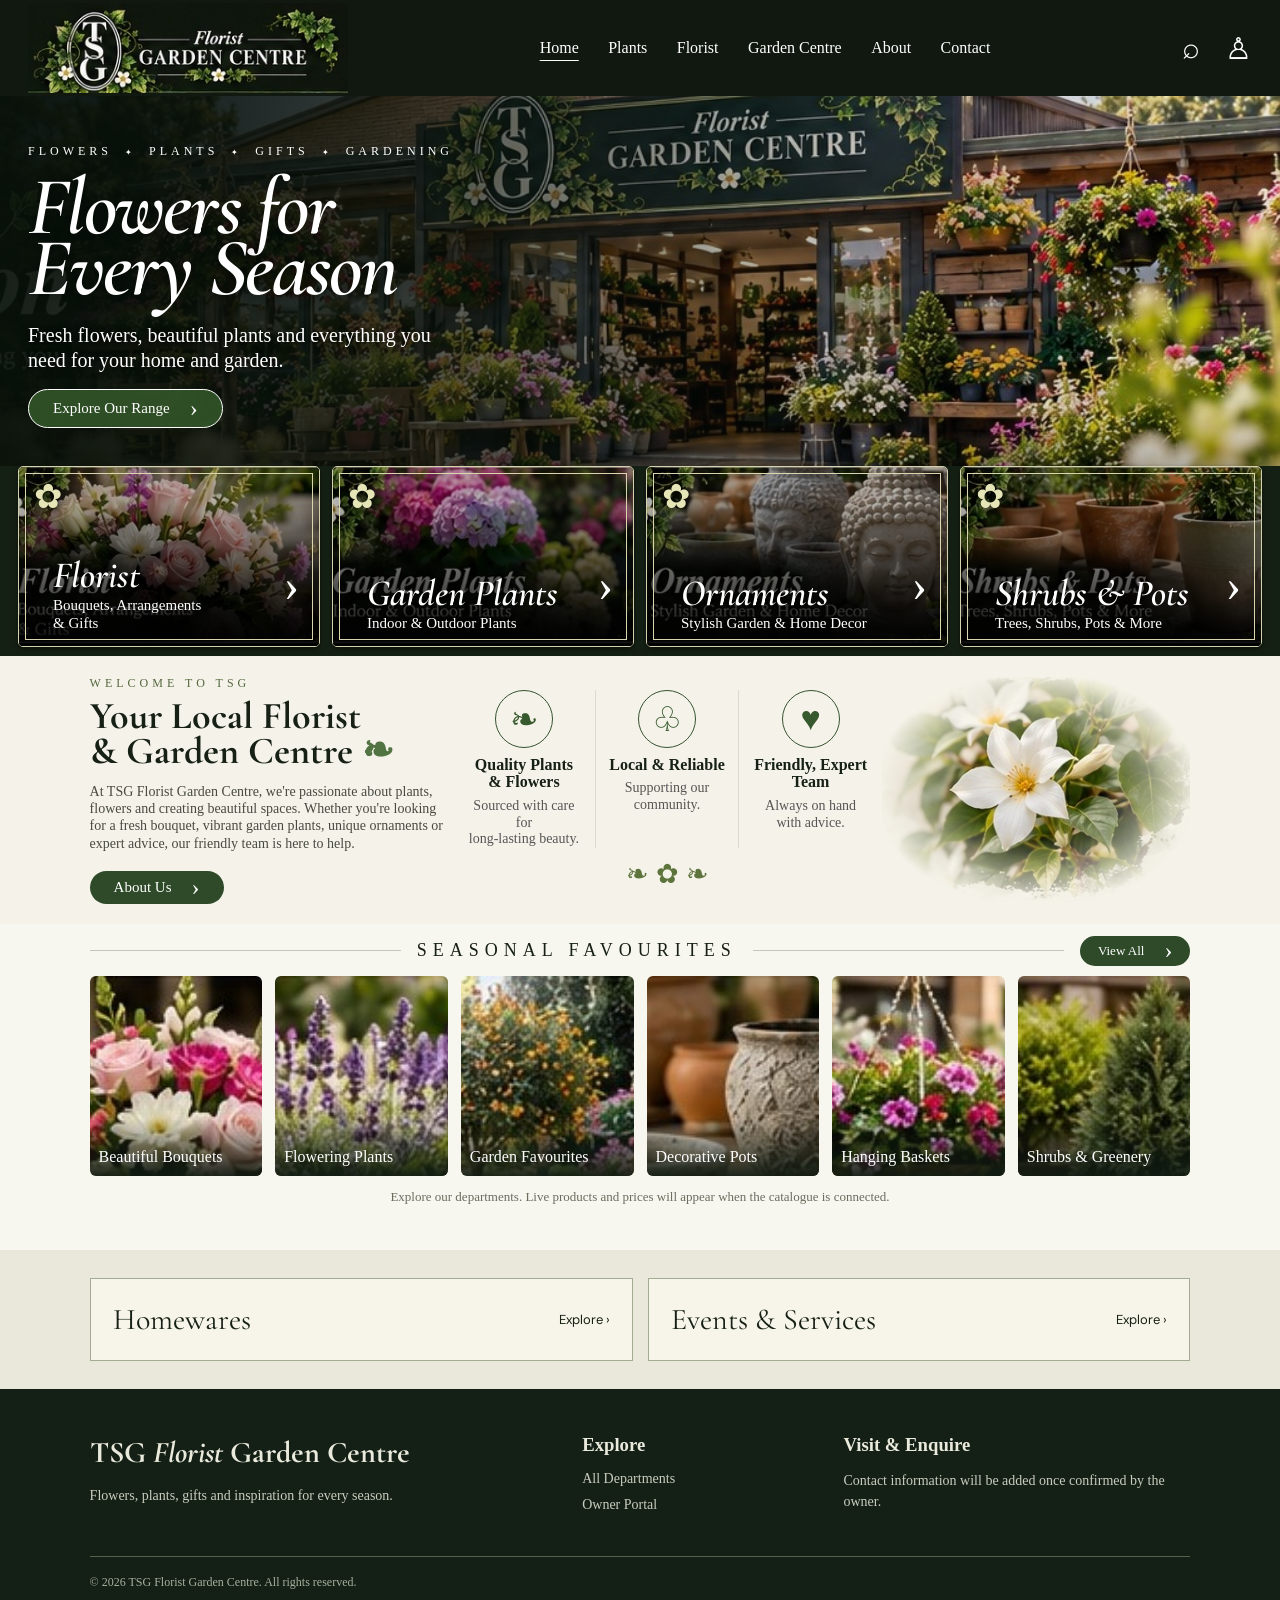
<file: index.html>
<!doctype html>
<html lang="en"><head><meta charset="utf-8"><meta name="viewport" content="width=device-width,initial-scale=1">
<meta name="theme-color" content="#101a11"><meta name="description" content="Discover flowers, garden plants, gifts and more at TSG Florist Garden Centre.">
<title>TSG Florist Garden Centre | Flowers for Every Season</title><link rel="stylesheet" href="assets/css/styles.css"></head>
<body>
<header class="site-header"><div class="header-inner">
<a class="brand" href="index.html" aria-label="TSG Florist Garden Centre home"><img src="assets/images/brand.jpg" alt="TSG Florist Garden Centre"></a>
<button class="menu-toggle" aria-label="Toggle menu" aria-expanded="false">☰</button>
<nav class="main-nav" aria-label="Main navigation"><a class="active" href="index.html">Home</a><a href="catalogue.html?category=plants">Plants</a><a href="catalogue.html?category=florist">Florist</a><a href="catalogue.html?category=garden">Garden Centre</a><a href="#about">About</a><a href="#contact">Contact</a></nav>
<div class="header-actions"><a href="catalogue.html" aria-label="Browse catalogue" title="Browse catalogue">⌕</a><a href="admin/index.html" aria-label="Owner login" title="Owner login">♙</a></div>
</div></header>
<main>
<section class="hero" aria-label="Welcome to TSG Florist Garden Centre"><div class="hero-image"></div><div class="hero-shade"></div>
<div class="hero-content"><p class="eyebrow light">FLOWERS <span>✦</span> PLANTS <span>✦</span> GIFTS <span>✦</span> GARDENING</p><h1>Flowers for<br><em>Every Season</em></h1><p>Fresh flowers, beautiful plants and everything you need for your home and garden.</p><a class="pill pill-outline" href="#departments">Explore Our Range <span>›</span></a></div>
<div class="hero-bottom-fade"></div></section>
<section id="departments" class="departments" aria-label="Shop by department">
<a class="department-card" href="catalogue.html?category=florist" style="--card-image:url('../images/florist.jpg')"><img src="assets/images/florist.jpg" alt="A colourful bouquet of fresh flowers"><span class="floral-corner">✿</span><span class="department-copy"><strong>Florist</strong><small>Bouquets, Arrangements<br>&amp; Gifts</small></span><span class="card-arrow">›</span></a>
<a class="department-card" href="catalogue.html?category=plants"><img src="assets/images/plants.jpg" alt="Pink flowering garden plants"><span class="floral-corner">✿</span><span class="department-copy"><strong>Garden Plants</strong><small>Indoor &amp; Outdoor Plants</small></span><span class="card-arrow">›</span></a>
<a class="department-card" href="catalogue.html?category=ornaments"><img src="assets/images/ornaments.jpg" alt="Decorative garden ornaments"><span class="floral-corner">✿</span><span class="department-copy"><strong>Ornaments</strong><small>Stylish Garden &amp; Home Decor</small></span><span class="card-arrow">›</span></a>
<a class="department-card" href="catalogue.html?category=garden"><img src="assets/images/pots.jpg" alt="Potted plants and terracotta pots"><span class="floral-corner">✿</span><span class="department-copy"><strong>Shrubs &amp; Pots</strong><small>Trees, Shrubs, Pots &amp; More</small></span><span class="card-arrow">›</span></a>
</section>
<section id="about" class="welcome"><div class="welcome-copy"><p class="eyebrow">WELCOME TO TSG</p><h2>Your Local Florist<br>&amp; Garden Centre <span class="leaf">❧</span></h2><p>At TSG Florist Garden Centre, we're passionate about plants, flowers and creating beautiful spaces. Whether you're looking for a fresh bouquet, vibrant garden plants, unique ornaments or expert advice, our friendly team is here to help.</p><a class="pill pill-solid" href="#contact">About Us <span>›</span></a></div>
<div class="features"><div class="feature"><span class="feature-icon">❧</span><h3>Quality Plants<br>&amp; Flowers</h3><p>Sourced with care for<br>long-lasting beauty.</p></div><div class="feature"><span class="feature-icon">♧</span><h3>Local &amp; Reliable</h3><p>Supporting our<br>community.</p></div><div class="feature"><span class="feature-icon">♥</span><h3>Friendly, Expert Team</h3><p>Always on hand<br>with advice.</p></div><div class="flourish">❧ ✿ ❧</div></div><img class="welcome-flower" src="assets/images/flowers-detail.jpg" alt="White flowers and greenery"></section>
<section class="seasonal"><div class="section-heading"><span class="rule"></span><h2>SEASONAL FAVOURITES</h2><span class="rule"></span><a class="pill pill-solid small" href="catalogue.html">View All <span>›</span></a></div><div class="season-grid">
<a href="catalogue.html?category=florist"><img src="assets/images/season-bouquets.jpg" alt="Mixed floral bouquets"><span>Beautiful Bouquets</span></a>
<a href="catalogue.html?category=plants"><img src="assets/images/season-lavender.jpg" alt="Purple flowering plants"><span>Flowering Plants</span></a>
<a href="catalogue.html?category=garden"><img src="assets/images/season-trees.jpg" alt="Garden trees"><span>Garden Favourites</span></a>
<a href="catalogue.html?category=ornaments"><img src="assets/images/season-pots.jpg" alt="Decorative pots"><span>Decorative Pots</span></a>
<a href="catalogue.html?category=plants"><img src="assets/images/season-baskets.jpg" alt="Hanging baskets"><span>Hanging Baskets</span></a>
<a href="catalogue.html?category=garden"><img src="assets/images/season-shrubs.jpg" alt="Green shrubs"><span>Shrubs &amp; Greenery</span></a>
</div><p class="season-note">Explore our departments. Live products and prices will appear when the catalogue is connected.</p></section>
<section class="extra-departments"><a href="catalogue.html?category=homewares">Homewares <span>Explore ›</span></a><a href="catalogue.html?category=events">Events &amp; Services <span>Explore ›</span></a></section>
</main><footer id="contact"><div><h2>TSG <em>Florist</em> Garden Centre</h2><p>Flowers, plants, gifts and inspiration for every season.</p></div><div><h3>Explore</h3><a href="catalogue.html">All Departments</a><a href="admin/index.html">Owner Portal</a></div><div><h3>Visit &amp; Enquire</h3><p>Contact information will be added once confirmed by the owner.</p></div><div class="copyright">© <span id="year"></span> TSG Florist Garden Centre. All rights reserved.</div></footer>
<script src="assets/js/main.js"></script></body></html>
</file>
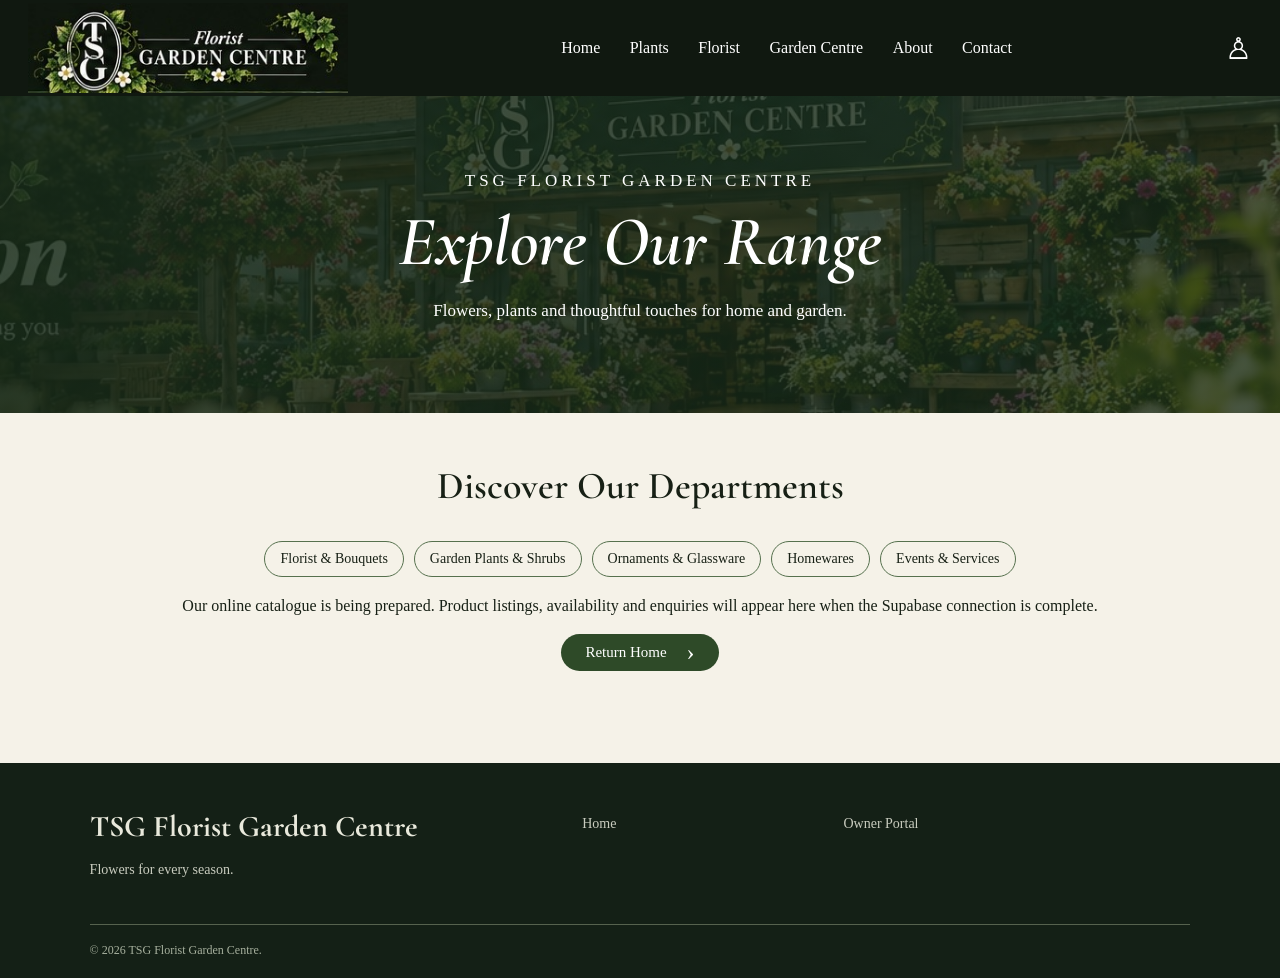
<file: catalogue.html>
<!doctype html><html lang="en"><head><meta charset="utf-8"><meta name="viewport" content="width=device-width,initial-scale=1"><title>Our Range | TSG Florist Garden Centre</title><link rel="stylesheet" href="assets/css/styles.css"></head><body><header class="site-header"><div class="header-inner"><a class="brand" href="index.html"><img src="assets/images/brand.jpg" alt="TSG Florist Garden Centre"></a><button class="menu-toggle" aria-label="Toggle menu" aria-expanded="false">☰</button><nav class="main-nav"><a href="index.html">Home</a><a href="catalogue.html?category=plants">Plants</a><a href="catalogue.html?category=florist">Florist</a><a href="catalogue.html?category=garden">Garden Centre</a><a href="index.html#about">About</a><a href="index.html#contact">Contact</a></nav><div class="header-actions"><a href="admin/index.html" aria-label="Owner login">♙</a></div></div></header><main><section class="subhero"><p class="eyebrow light">TSG FLORIST GARDEN CENTRE</p><h1 data-category-heading>Explore Our Range</h1><p>Flowers, plants and thoughtful touches for home and garden.</p></section><section class="catalogue-content"><h2>Discover Our Departments</h2><nav class="category-nav"><a href="?category=florist">Florist &amp; Bouquets</a><a href="?category=plants">Garden Plants &amp; Shrubs</a><a href="?category=ornaments">Ornaments &amp; Glassware</a><a href="?category=homewares">Homewares</a><a href="?category=events">Events &amp; Services</a></nav><p>Our online catalogue is being prepared. Product listings, availability and enquiries will appear here when the Supabase connection is complete.</p><a class="pill pill-solid" href="index.html">Return Home <span>›</span></a></section></main><footer><div><h2>TSG Florist Garden Centre</h2><p>Flowers for every season.</p></div><div><a href="index.html">Home</a></div><div><a href="admin/index.html">Owner Portal</a></div><div class="copyright">© <span id="year"></span> TSG Florist Garden Centre.</div></footer><script src="assets/js/main.js"></script></body></html>
</file>
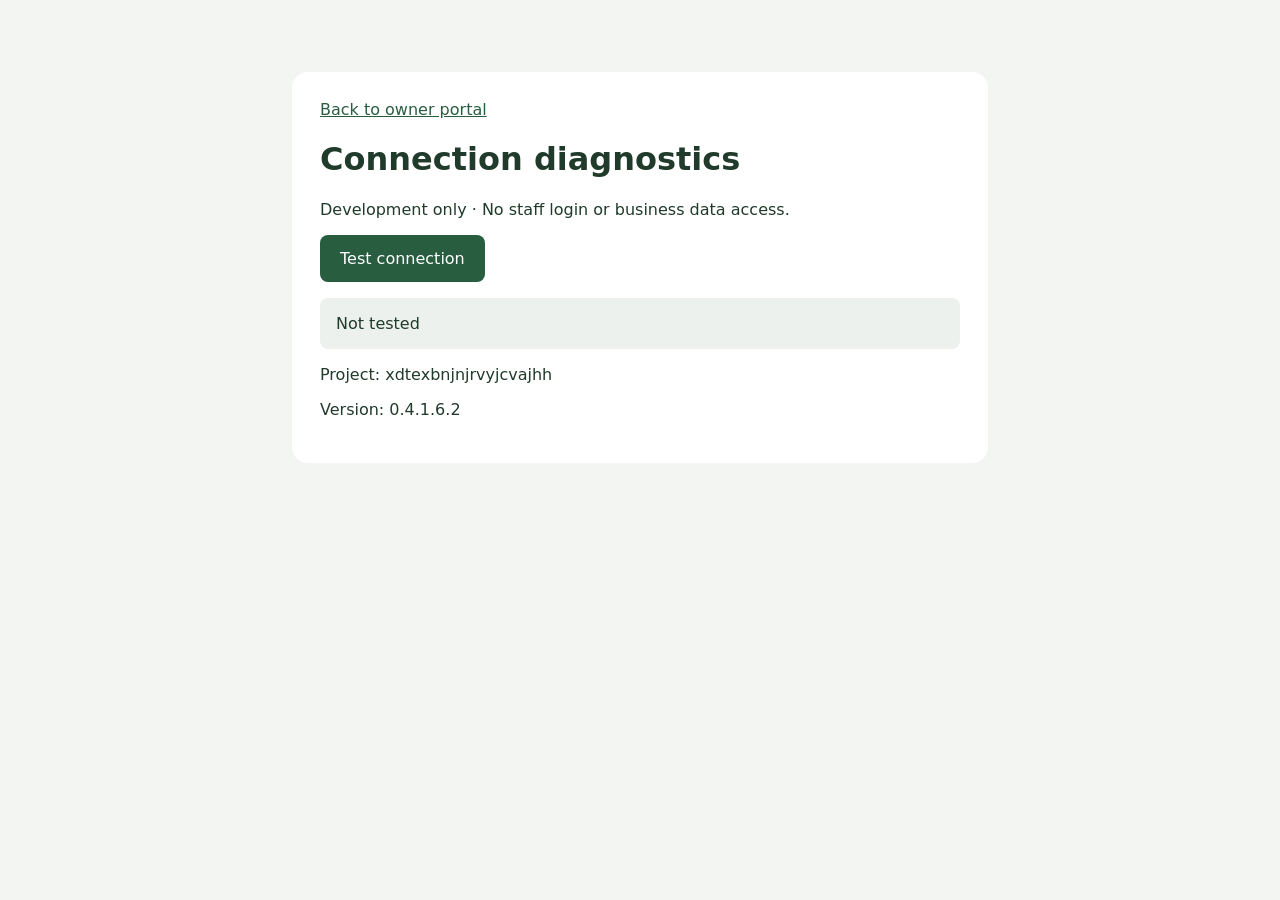
<file: admin/connection.html>
<!doctype html><html lang="en"><head><meta charset="utf-8"><meta name="viewport" content="width=device-width,initial-scale=1"><title>TSG Development Diagnostics</title><style>body{font:16px system-ui;background:#f3f5f3;color:#203b2b;margin:0}main{max-width:640px;margin:8vh auto;padding:28px;background:white;border-radius:16px}button{background:#285d40;color:white;border:0;padding:14px 20px;border-radius:8px;font:inherit}button:disabled{opacity:.6}#result{padding:16px;background:#edf1ee;border-radius:8px}a{color:#285d40}</style></head><body><main><a href="./">Back to owner portal</a><h1>Connection diagnostics</h1><p>Development only · No staff login or business data access.</p><button id="check">Test connection</button><p id="result" role="status" aria-live="polite">Not tested</p><p>Project: xdtexbnjnjrvyjcvajhh</p><p>Version: 0.4.1.6.2</p></main><script type="module">import {checkConnection} from '../assets/js/core/connection.js';const b=document.querySelector('#check'),r=document.querySelector('#result');b.addEventListener('click',async()=>{b.disabled=true;r.textContent='Checking…';try{r.textContent=(await checkConnection()).message;}finally{b.disabled=false;}});</script></body></html>
</file>
<file: assets/css/styles.css>
@import url('https://fonts.googleapis.com/css2?family=Cormorant+Garamond:ital,wght@0,400;0,500;0,600;0,700;1,500;1,600&family=DM+Sans:wght@400;500;600&display=swap');
:root{--forest:#111c13;--green:#2c4b27;--cream:#f5f2e8;--ink:#172015;--gold:#b3a26a}*{box-sizing:border-box}html{scroll-behavior:smooth}body{margin:0;color:var(--ink);background:var(--cream);font-family:Georgia,serif}a{color:inherit;text-decoration:none}button{font:inherit}.site-header{height:96px;background:#101810;color:#fff;position:relative;z-index:10}.header-inner{height:100%;max-width:1440px;margin:auto;display:flex;align-items:center;gap:clamp(20px,5vw,85px);padding:0 28px}.brand{flex:0 0 clamp(220px,25vw,345px);height:93px;display:flex;align-items:center}.brand img{width:100%;max-height:94px;object-fit:contain}.main-nav{display:flex;align-items:center;justify-content:center;gap:clamp(16px,2.3vw,40px);flex:1;white-space:nowrap}.main-nav a{font-size:16px;padding:10px 0}.main-nav a:hover,.main-nav .active{text-decoration:underline;text-underline-offset:7px}.header-actions{display:flex;gap:25px;font-size:30px;align-items:center}.menu-toggle{display:none}.hero{height:370px;position:relative;isolation:isolate;background:#283923;overflow:hidden}.hero-image{position:absolute;inset:0;background-image:url('../images/hero-garden.jpg');background-size:cover;background-position:center 45%;z-index:-3}.hero-shade{position:absolute;inset:0;background:linear-gradient(90deg,rgba(7,16,9,.93) 0%,rgba(7,16,9,.78) 28%,rgba(7,16,9,.19) 67%,rgba(7,16,9,.05));z-index:-2}.hero-bottom-fade{position:absolute;bottom:0;left:0;right:0;height:60px;background:linear-gradient(transparent,rgba(6,12,5,.25));z-index:-1}.hero-content{max-width:1280px;margin:auto;padding:48px 28px;color:white}.eyebrow{font-size:12px;letter-spacing:4px;color:#53673d;margin:0 0 8px}.eyebrow.light{color:#fff}.eyebrow span{font-size:8px;margin:0 6px}.hero h1{font-family:'Cormorant Garamond',Georgia,serif;font-size:clamp(62px,6.4vw,98px);line-height:.75;letter-spacing:-2px;margin:18px 0 23px;font-weight:600;font-style:italic;text-shadow:0 2px 14px #0008}.hero h1 em{font-weight:600}.hero-content>p:not(.eyebrow){font-size:20px;line-height:1.25;max-width:445px;margin:0 0 16px;text-shadow:0 2px 8px #000}.pill{display:inline-flex;align-items:center;justify-content:space-between;gap:20px;border-radius:30px;padding:10px 24px;font-size:15px;transition:transform .2s,background .2s}.pill:hover{transform:translateY(-2px)}.pill span{font-size:24px;line-height:15px}.pill-outline{color:white;border:1px solid white;background:#34582bdb}.pill-solid{color:#fff;background:#2e4a28}.departments{background:#152014;display:grid;grid-template-columns:repeat(4,minmax(0,1fr));gap:12px;padding:0 18px 9px;position:relative}.department-card{height:181px;position:relative;overflow:hidden;border:1px solid #d4d1ae;border-radius:5px;color:#fff;box-shadow:inset 0 0 0 5px #142013,0 2px 5px #0008}.department-card:before{content:'';position:absolute;inset:6px;border:1px solid #d9d5ae;z-index:2;pointer-events:none}.department-card img{width:100%;height:100%;object-fit:cover;filter:brightness(.72);transition:transform .3s}.department-card:hover img{transform:scale(1.07)}.department-card:after{content:'';position:absolute;inset:0;background:linear-gradient(0deg,rgba(0,0,0,.9),transparent 80%)}.floral-corner{position:absolute;top:9px;left:15px;font-size:34px;color:#e5e5b8;z-index:3;text-shadow:0 2px 8px #000}.department-copy{position:absolute;bottom:14px;left:34px;z-index:3}.department-copy strong{display:block;font-family:'Cormorant Garamond',Georgia,serif;font-style:italic;font-size:37px;font-weight:600;line-height:1}.department-copy small{font-size:15px;line-height:1.2;display:block;margin-top:2px}.card-arrow{position:absolute;right:20px;bottom:34px;font-size:46px;z-index:3;font-weight:100}.welcome{background:#f5f3e9;min-height:245px;display:grid;grid-template-columns:33% 39% 28%;align-items:center;gap:0;padding:20px max(35px,7vw);position:relative;overflow:hidden}.welcome-copy{position:relative;z-index:1}.welcome h2{font-family:'Cormorant Garamond',Georgia,serif;font-size:38px;line-height:.92;margin:6px 0 12px;font-weight:700}.welcome h2 .leaf{color:#527443}.welcome-copy>p:not(.eyebrow){font-size:14px;line-height:1.23;color:#484a41;max-width:400px}.welcome .pill{padding:8px 24px;margin-top:5px}.features{display:grid;grid-template-columns:repeat(3,1fr);text-align:center;position:relative;z-index:1}.feature{padding:0 12px;border-right:1px solid #ddd9cb}.feature:nth-child(3){border:0}.feature-icon{display:grid;place-items:center;border:1px solid #375331;border-radius:50%;width:58px;height:58px;font-size:34px;color:#36592d;margin:0 auto 8px}.feature h3{font-size:16px;line-height:1.1;margin:0 0 7px}.feature p{font-size:14px;line-height:1.2;color:#555;margin:0}.flourish{grid-column:1/-1;color:#5e743d;font-size:27px;margin-top:10px}.welcome-flower{height:225px;width:100%;object-fit:cover;mask-image:radial-gradient(ellipse at center,#000 30%,transparent 75%)}.seasonal{padding:12px max(35px,7vw) 32px;background:#f8f7ef}.section-heading{display:flex;align-items:center;gap:16px;margin-bottom:10px}.section-heading h2{font-size:18px;letter-spacing:6px;font-weight:400;white-space:nowrap;margin:0}.rule{height:1px;background:#c6c5b9;flex:1}.pill.small{padding:7px 18px;font-size:13px;white-space:nowrap}.season-grid{display:grid;grid-template-columns:repeat(6,1fr);gap:13px}.season-grid a{border-radius:6px;overflow:hidden;background:#263b22;position:relative;height:200px}.season-grid img{width:100%;height:100%;object-fit:cover;transition:transform .2s}.season-grid a:hover img{transform:scale(1.05)}.season-grid span{position:absolute;bottom:0;left:0;right:0;color:#fff;padding:30px 9px 10px;background:linear-gradient(transparent,#111b12ee);font-size:16px}.season-note{text-align:center;color:#6b6b5e;font-size:13px}.extra-departments{display:grid;grid-template-columns:1fr 1fr;gap:15px;padding:28px max(35px,7vw);background:#e9e8db}.extra-departments a{border:1px solid #a4ab93;padding:22px;font-family:'Cormorant Garamond',Georgia,serif;font-size:30px;background:#f7f5ea}.extra-departments span{float:right;font:13px 'DM Sans',sans-serif;margin-top:10px}footer{background:#142016;color:#e9e9dc;padding:45px max(35px,7vw) 20px;display:grid;grid-template-columns:2fr 1fr 1.5fr;gap:30px}footer h2{font-family:'Cormorant Garamond',serif;font-size:30px;margin:0}footer h3{margin:0 0 12px}footer p,footer a{color:#c9ccbf;font-size:14px;line-height:1.5}footer a{display:block;margin:5px 0}.copyright{grid-column:1/-1;border-top:1px solid #56624e;padding-top:18px;font-size:12px;color:#a7b09e}.subhero{padding:75px 8vw;text-align:center;background:linear-gradient(90deg,#172b19d9,#172b19c7),url('../images/hero-garden.jpg') center/cover;color:white}.subhero h1{font:italic 600 70px 'Cormorant Garamond',Georgia,serif;margin:0}.subhero p{font-size:17px}.catalogue-content{max-width:1100px;margin:50px auto;padding:0 25px;min-height:250px;text-align:center}.catalogue-content h2{font:600 38px 'Cormorant Garamond',serif}.catalogue-content p{line-height:1.6}.category-nav{display:flex;gap:10px;justify-content:center;flex-wrap:wrap}.category-nav a{border:1px solid #56714e;border-radius:22px;padding:9px 15px;font-size:14px}.category-nav a:hover{background:#34532d;color:white}
@media(max-width:1100px){.header-inner{gap:20px}.brand{flex-basis:245px}.main-nav{gap:16px}.main-nav a{font-size:14px}.welcome{grid-template-columns:42% 58%;padding:25px 5vw}.welcome-flower{display:none}.department-copy{left:22px}.department-copy strong{font-size:31px}.department-copy small{font-size:13px}.season-grid{grid-template-columns:repeat(3,1fr)}}@media(max-width:760px){.site-header{height:76px}.header-inner{padding:0 15px;justify-content:space-between}.brand{flex-basis:235px;height:74px}.brand img{max-height:73px}.menu-toggle{display:block;border:1px solid #63735b;background:transparent;color:white;border-radius:5px;padding:6px 11px;font-size:22px;order:3}.header-actions{gap:12px;font-size:25px;margin-left:auto}.main-nav{display:none;position:absolute;top:76px;left:0;right:0;background:#101810;flex-direction:column;align-items:stretch;gap:0;padding:12px 25px 22px;box-shadow:0 8px 15px #0007}.main-nav.open{display:flex}.main-nav a{padding:12px;border-bottom:1px solid #ffffff20;font-size:17px}.hero{height:440px}.hero-image{background-position:60% center}.hero-shade{background:linear-gradient(90deg,#071009e8,#07100988 75%,#07100955)}.hero-content{padding:70px 23px}.hero h1{font-size:69px;line-height:.85}.hero-content>p:not(.eyebrow){font-size:18px;max-width:350px}.eyebrow{letter-spacing:2px;font-size:10px}.departments{grid-template-columns:repeat(2,1fr);padding:10px;gap:10px}.department-card{height:180px}.welcome{display:block;padding:35px 24px}.welcome h2{font-size:39px}.features{margin-top:30px}.seasonal{padding:25px 15px}.section-heading{gap:8px}.section-heading h2{font-size:12px;letter-spacing:2px}.season-grid{grid-template-columns:repeat(2,1fr)}.extra-departments{padding:20px;grid-template-columns:1fr}footer{grid-template-columns:1fr 1fr;padding:35px 24px}footer>div:first-child{grid-column:1/-1}}@media(max-width:440px){.brand{flex-basis:190px}.header-actions{gap:8px;font-size:22px}.department-copy{left:15px;bottom:15px}.department-copy strong{font-size:27px}.department-copy small{font-size:12px}.card-arrow{right:13px;bottom:38px}.feature{padding:0 5px}.feature h3{font-size:13px}.feature p{font-size:12px}.feature-icon{width:48px;height:48px}.season-grid a{height:160px}.subhero h1{font-size:52px}}
</file>
